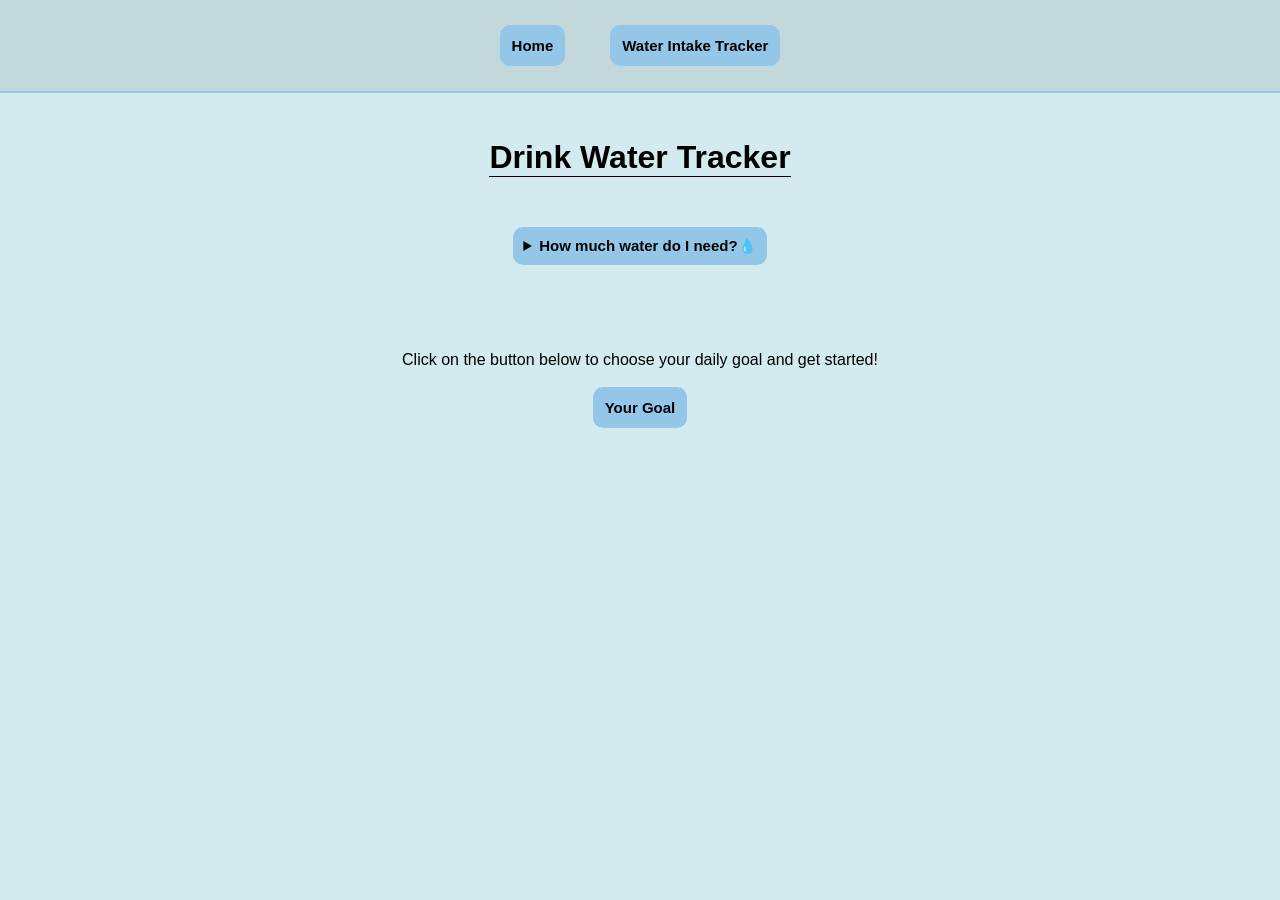
<file: index.html>
<!DOCTYPE html>
<html lang="en">
<head>
    <meta charset="UTF-8">
    <meta name="viewport" content="width=device-width, initial-scale=1.0">
    <title>Drink Water Tracker</title>
    <link rel="stylesheet" href="style.css">
</head>
<body>

    <header>
    <nav>
        <a href="index.html">Home</a>
        <a href="tracking.html">Water Intake Tracker</a>
    </nav>
    </header>


    <main>
        
    <h1>Drink Water Tracker</h1>

    

    <div class="water-info"> 
        <details>
        <summary>How much water do I need?💧</summary>
            <p class="water-text">It is recommended for adults to drink at least 1.5 
                liters of water per day. However, the actual amount 
                varies greatly depending on your lifestyle and diet. 
                For instance, athletes should aim for 2 to 3 
                liters - especially when consuming creatine, 
                as it binds water in the muscles.<br><br> 
                A high-fiber diet also requires a higher fluid intake. 
                A simple and reliable indicator of the optimal intake 
                is the color of your urine: if it is pale yellow to 
                almost clear, you are drinking just the right amount.
            </p>
        </details>
        </div>


        <div class="next">
            <p >Click on the button below to choose your daily goal and get started!</p>
            <a href="goal.html">Your Goal</a>
        </div>

  

     
     <script src="goal.js"></script>
     <script src="tracking.js"></script>

     </main>
</body>
</html>
</file>
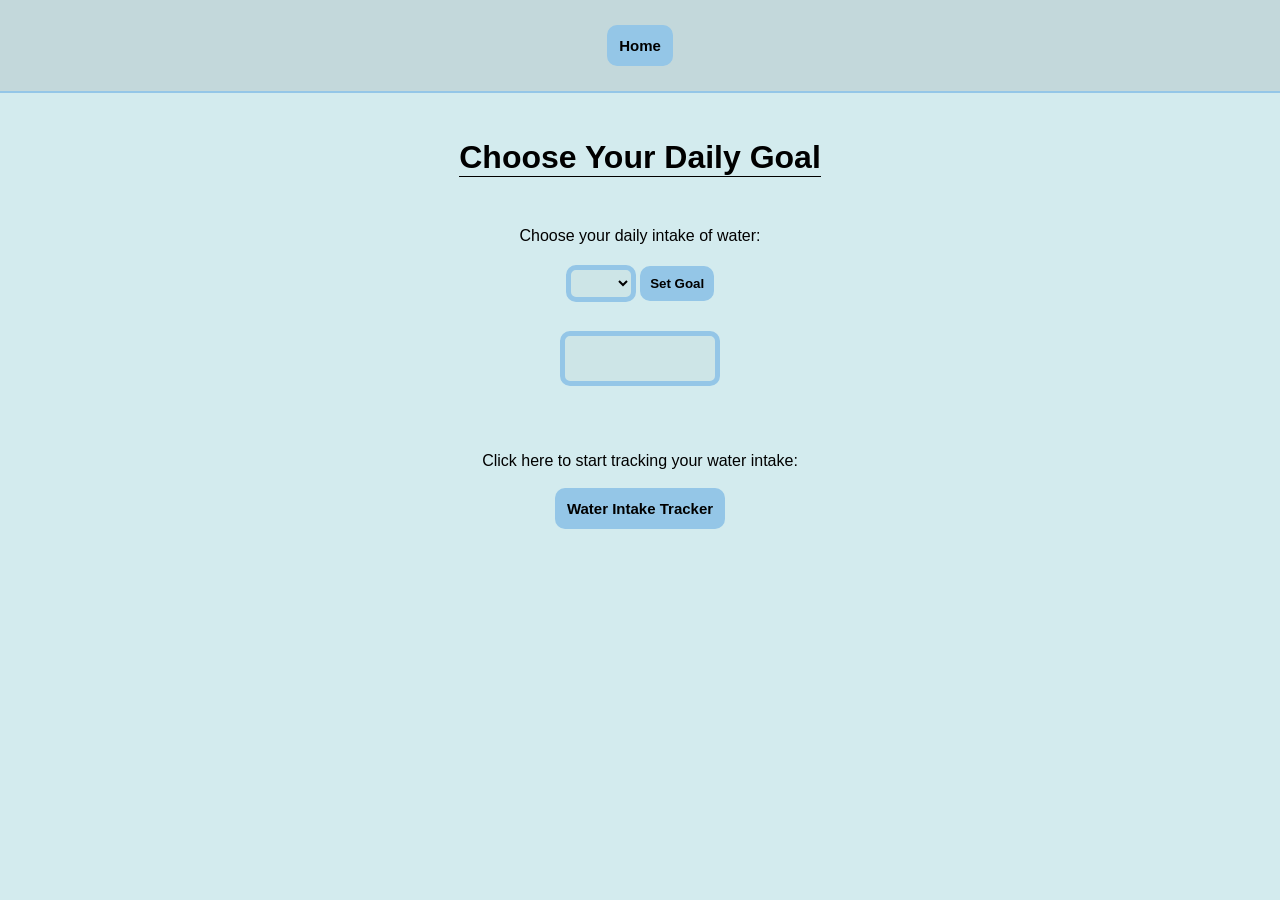
<file: goal.html>
<!DOCTYPE html>
<html lang="en">
<head>
    <meta charset="UTF-8">
    <meta name="viewport" content="width=device-width, initial-scale=1.0">
    <title>Daily Water Goal</title>
    <link rel="stylesheet" href="style.css">
</head>
<body>

    <header>
        <nav>
            <a href="index.html">Home</a>
       </nav>
    </header>


    <main>
        <h1>Choose Your Daily Goal</h1>

          <div class="daily-goal">
            
                <label for="water-amount" >Choose your daily 
                    intake of water:
                </label>
                    <br>
        
        <select id="water-amount" name="water-amount" required>
            <option value="" selected disabled></option>
            <option value="1500">1,5 L</option>
            <option value="2000">2 L</option>
            <option value="2500">2,5 L</option>
            <option value="3000">3 L</option>
            <option value="3500">3,5 L</option>
        </select>

            <button type="button" id="set-goal">Set Goal</button>
            
         </div>



                
         <div id="goalEntry">

         </div>
             


        <div class="next">
            <p>Click here to start tracking your water intake: </p>
            <a href="tracking.html" id="goToTracker">Water Intake Tracker</a>
         </div>


    
     <script src="goal.js"></script>
     <script src="tracking.js"></script>

    </main>

</body>
</html>
</file>
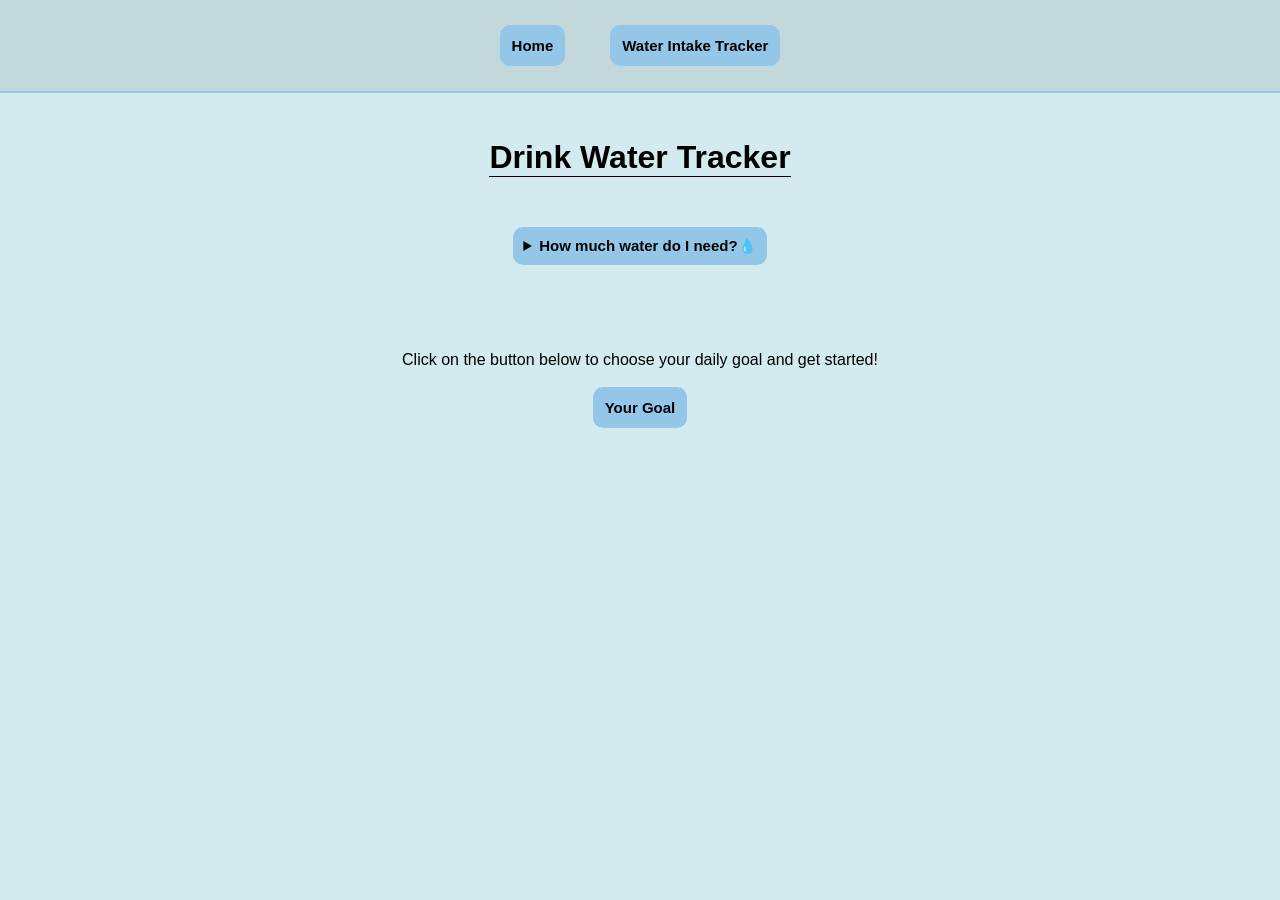
<file: home.html>
<!DOCTYPE html>
<html lang="en">
<head>
    <meta charset="UTF-8">
    <meta name="viewport" content="width=device-width, initial-scale=1.0">
    <title>Drink Water Tracker</title>
    <link rel="stylesheet" href="style.css">
</head>
<body>

    <header>
    <nav>
        <a href="home.html">Home</a>
        <a href="tracking.html">Water Intake Tracker</a>
    </nav>
    </header>


    <main>
        
    <h1>Drink Water Tracker</h1>

    

    <div class="water-info"> 
        <details>
        <summary>How much water do I need?💧</summary>
            <p class="water-text">It is recommended for adults to drink at least 1.5 
                liters of water per day. However, the actual amount 
                varies greatly depending on your lifestyle and diet. 
                For instance, athletes should aim for 2 to 3 
                liters - especially when consuming creatine, 
                as it binds water in the muscles.<br><br> 
                A high-fiber diet also requires a higher fluid intake. 
                A simple and reliable indicator of the optimal intake 
                is the color of your urine: if it is pale yellow to 
                almost clear, you are drinking just the right amount.
            </p>
        </details>
        </div>


        <div class="next">
            <p >Click on the button below to choose your daily goal and get started!</p>
            <a href="goal.html">Your Goal</a>
        </div>

  

     
     <script src="goal.js"></script>
     <script src="tracking.js"></script>

     </main>
</body>
</html>
</file>
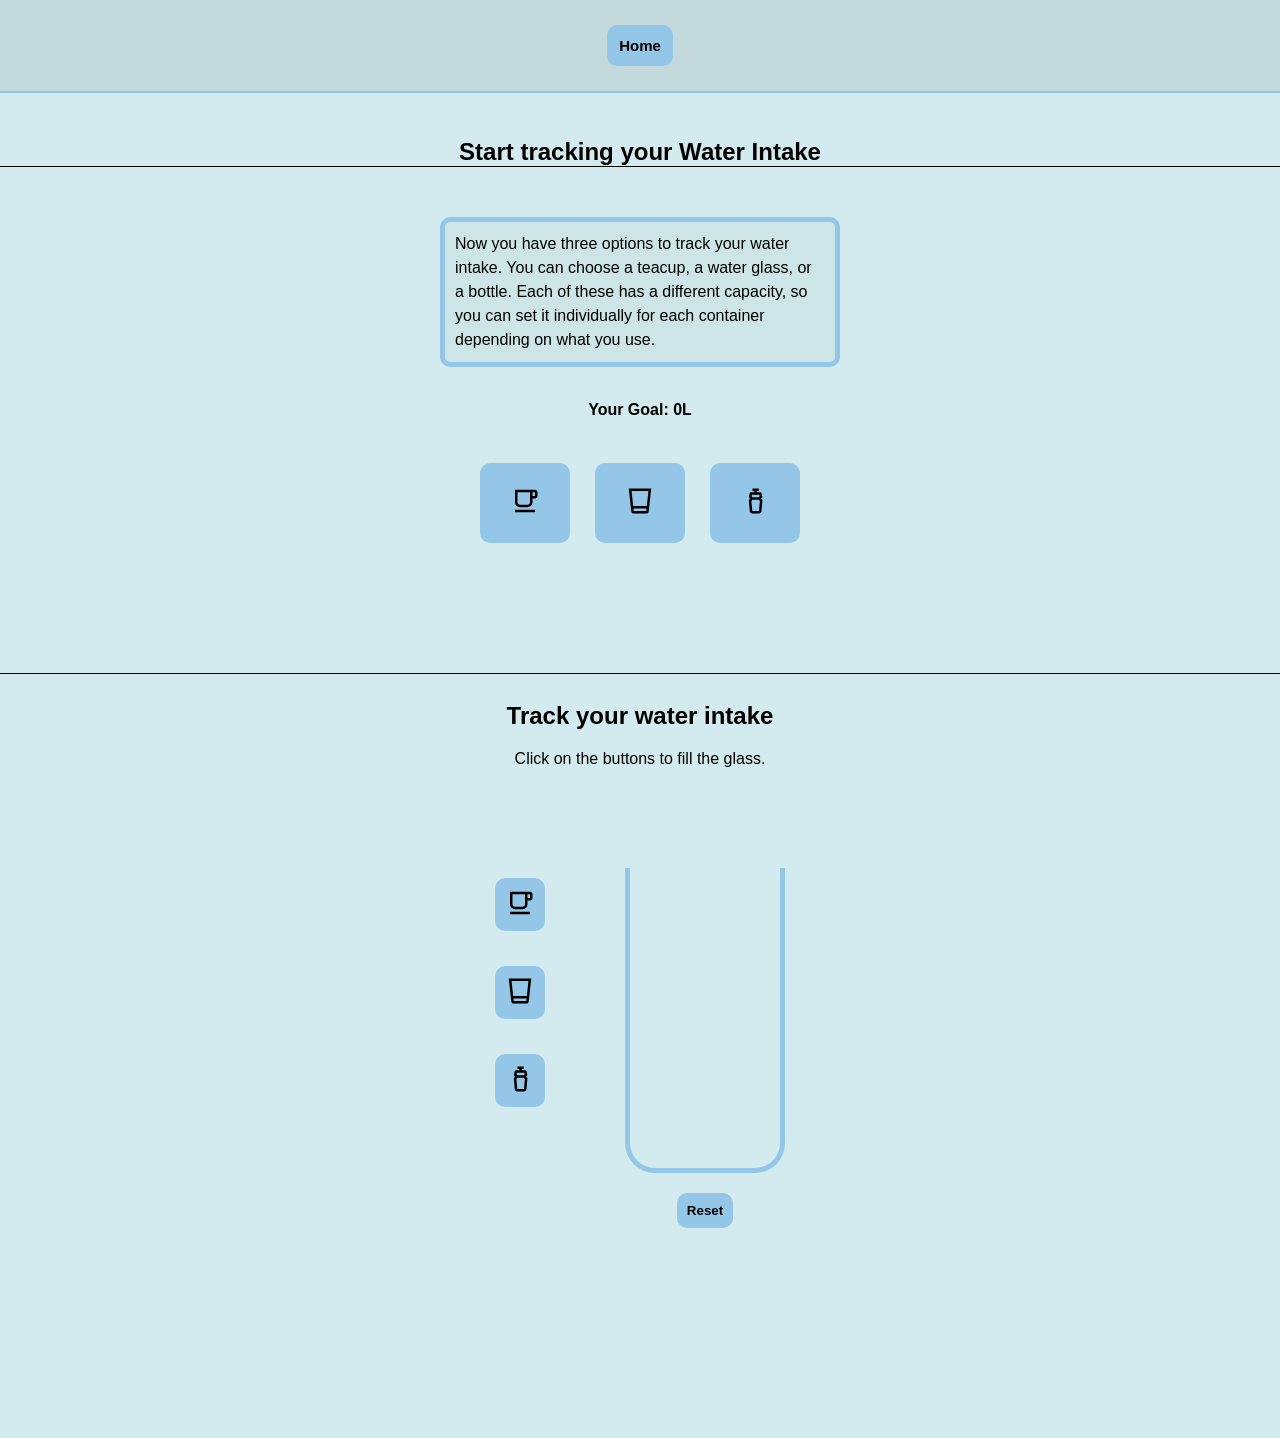
<file: tracking.html>
<!DOCTYPE html>
<html lang="en">
<head>
    <meta charset="UTF-8">
    <meta name="viewport" content="width=device-width, initial-scale=1.0">
    <title>Track Your Water Amount</title>
     <link rel="stylesheet" href="style.css">
</head>



<body>

    <header>
    <nav>
        <a href="index.html">Home</a>
    </nav>
    </header>

    <main>
    <section id="water-tracking">

    <h1>Start tracking your Water Intake</h1>
        
       

        <p class="tracking-text">Now you have three options to track your water intake. 
            You can choose a teacup, a water glass, or a bottle. 
            Each of these has a different capacity, so you can set 
            it individually for each container depending on what you use.</p>

            <br>
             <p id="goal-display"></p>
             <br>


        <div id="tracking-buttons">
            <button type="button" id="cupButton">
            <svg 
                xmlns="http://www.w3.org/2000/svg" 
                height="30px" 
                viewBox="0 -960 960 960" 
                width="30px" 
                fill="#000000">
                <path d="M160-120v-80h640v80H160Zm160-160q-66 0-113-47t-47-113v-400h640q33 0 56.5 23.5T880-760v120q0 33-23.5 56.5T800-560h-80v120q0 66-47 113t-113 47H320Zm0-80h240q33 0 56.5-23.5T640-440v-320H240v320q0 33 23.5 56.5T320-360Zm400-280h80v-120h-80v120ZM320-360h-80 400-320Z"/>
            </svg><br>
                <span id="cup-capacity"></span>
            </button>

            <button type="button" id="glassButton">
            <svg 
                xmlns="http://www.w3.org/2000/svg" 
                height="30px" 
                viewBox="0 -960 960 960" 
                width="30px" 
                fill="#000000">
                <path d="M279-80q-31 0-53.5-20T200-151l-80-729h720l-80 729q-3 31-25.5 51T681-80H279Zm-8-160 9 80h400l9-80H271Zm-8-80h435l52-480H210l53 480Zm8 160h418-418Z"/>
            </svg><br>
                <span id="glass-capacity"></span>
            </button>

            <button type="button" id="bottleButton">
            <svg 
                xmlns="http://www.w3.org/2000/svg" 
                height="30px" 
                viewBox="0 -960 960 960" 
                width="30px" 
                fill="#000000">
                <path d="M607-520H393q-5 12-12 23.5T364-477l29 317h214l29-317q-10-9-17-20t-12-23ZM382-680l-11 44q7 8 12.5 17t9.5 19h214q4-10 9.5-19t12.5-17l-11-44H382Zm11 600q-31 0-54-20.5T313-152l-31-346q-1-10 3.5-18.5T299-530q8-5 14-12t6-17q0-9-4-16.5T303-588q-10-5-15-15.5t-2-21.5l26-105q3-14 14-22t25-8h109v-40h-60v-80h200v80h-60v40h109q14 0 24.5 8t13.5 22l27 105q3 11-2 21.5T697-588q-8 4-12.5 11t-4.5 16q0 11 5.5 18.5T700-530q9 5 14 13.5t4 18.5l-31 345q-3 31-26 52t-54 21H393Zm107-440Zm0-80Z"/>
            </svg><br>
                 <span id="bottle-capacity"></span>
            </button>
        </div>


        <div class="capacity-area">

         <div id="capacity-input" hidden>
                <label for="capacity">Capacity:</label>

                <input
                    type="number"
                    id="capacity"
                    min="1"
                    placeholder="ml"
                >

                <button type="button" id="save-capacity">
                    Save
                </button>

                <button type="button" id="quitButton">
                    Quit
                </button>

                
        </div>
        </div>

           <hr>

         </section>
          



         
         <section id="trackingFunction">

            <h2>Track your water intake</h2>
            <p id="buttonInfo">Click on the buttons to fill the glass.</p>

    <div class="tracker-area">

        <div class="tracker-buttons">
              <button type="button" id="trackCupButton">
            <svg 
                xmlns="http://www.w3.org/2000/svg" 
                height="30px" 
                viewBox="0 -960 960 960" 
                width="30px" 
                fill="#000000">
                <path d="M160-120v-80h640v80H160Zm160-160q-66 0-113-47t-47-113v-400h640q33 0 56.5 23.5T880-760v120q0 33-23.5 56.5T800-560h-80v120q0 66-47 113t-113 47H320Zm0-80h240q33 0 56.5-23.5T640-440v-320H240v320q0 33 23.5 56.5T320-360Zm400-280h80v-120h-80v120ZM320-360h-80 400-320Z"/>
            </svg><br>
                <span id="track-cup-capacity"></span>
            </button>
           

            <button type="button" id="trackGlassButton">
            <svg 
                xmlns="http://www.w3.org/2000/svg" 
                height="30px" 
                viewBox="0 -960 960 960" 
                width="30px" 
                fill="#000000">
                <path d="M279-80q-31 0-53.5-20T200-151l-80-729h720l-80 729q-3 31-25.5 51T681-80H279Zm-8-160 9 80h400l9-80H271Zm-8-80h435l52-480H210l53 480Zm8 160h418-418Z"/>
            </svg><br>
                <span id="track-glass-capacity"></span>
            </button>
            

            <button type="button" id="trackBottleButton">
            <svg 
                xmlns="http://www.w3.org/2000/svg" 
                height="30px" 
                viewBox="0 -960 960 960" 
                width="30px" 
                fill="#000000">
                <path d="M607-520H393q-5 12-12 23.5T364-477l29 317h214l29-317q-10-9-17-20t-12-23ZM382-680l-11 44q7 8 12.5 17t9.5 19h214q4-10 9.5-19t12.5-17l-11-44H382Zm11 600q-31 0-54-20.5T313-152l-31-346q-1-10 3.5-18.5T299-530q8-5 14-12t6-17q0-9-4-16.5T303-588q-10-5-15-15.5t-2-21.5l26-105q3-14 14-22t25-8h109v-40h-60v-80h200v80h-60v40h109q14 0 24.5 8t13.5 22l27 105q3 11-2 21.5T697-588q-8 4-12.5 11t-4.5 16q0 11 5.5 18.5T700-530q9 5 14 13.5t4 18.5l-31 345q-3 31-26 52t-54 21H393Zm107-440Zm0-80Z"/>
            </svg><br>
                 <span id="track-bottle-capacity"></span>
            </button>
        </div>




        <div class="water-progress">

        <div id="water-glass">
            <div id="water-fill"></div>
            <br>
               
         </div>
            <button type="button" id="resetButton">Reset</button>
          

        </div>





    </div>
         </section>

        
     
     <script src="goal.js"></script>
     <script src="tracking.js"></script>
     </main>



</body>
</html>
</file>
<file: style.css>
body {
    font-family: Arial, sans-serif;
    background: rgb(211, 235, 238);
     margin: 0;
}

header {
    width: 100%;
}

main {
    width: 100%;
    display: flex;
    flex-direction: column;
    align-items: center;
}

.water-info {
    margin-bottom: 20px;
}

button, details, select{
     cursor: pointer;
}

a {
  background-color: #94c6e7;
  color: black;
  font-size: 15px;
  padding: 10px;
  border-radius: 10px;
  margin: 10px;
  text-decoration: none;
  border: 2px solid transparent;
  font-weight: bold;
}

a:hover {
 border: 2px solid black;
}

button {
  background-color: #94c6e7;
  margin: 10px 0px 10px 0px;
  border: 2px solid transparent;
  padding: 8px;
  border-radius: 10px;
  color: black;
  font-weight: bold;
}

button:hover {
    border: 2px solid black;
    
}

nav {
   width: 100%;

    background-color: rgb(195, 216, 219);
    border-bottom: 2px solid #94c6e7;

    display: flex;
    justify-content: center;
    gap: 25px;

    padding: 15px 0;
    margin-bottom: 25px;
  
}

summary {
  background-color: #94c6e7;
  color: black;
  font-size: 15px;
  padding: 10px;
  border-radius: 10px;
  margin: 10px;
  text-decoration: none;
  border: 0px solid black;
  font-weight: bold;
  width: 200px;
 
}

.water-text {
    width: 90%;
    max-width: 600px;
    margin: 30px auto;
}

.water-info details {
    width: 100%;
}

.water-info summary {
    width: fit-content;
    margin: 0 auto;
}

.water-text {
    line-height: 1.5;
    text-align: left;
    margin: 20px auto 0;
    border: 5px solid #94c6e7;
    border-radius: 10px;
    background-color: rgb(205, 229, 231);
    padding: 10px;
    cursor: text;
}

#goalEntry {
    line-height: 1.5;
    text-align: center;
    margin: 20px auto 0;
    border: 5px solid #94c6e7;
    border-radius: 10px;
    background-color: rgb(205, 229, 231);
    padding: 10px;
    width: 130px;
    height: 25px;
    font-weight: bold;

}

.next {
  margin: 50px;
  text-align: center;
}

.next p {
  margin-bottom: 30px;
}

.daily-goal {
  text-align: center;
  
}

select {
  
  line-height: 1.5;
    text-align: left;
    margin: 20px auto 0;
    border: 5px solid #94c6e7;
    border-radius: 10px;
    background-color: rgb(205, 229, 231);
    padding: 5px;
    cursor: pointer;
}

#goal-display {
  font-weight: bold;
}

#water-tracking {
 text-align: center;
  width: 100%;
}

.tracking-text {
    line-height: 1.5;
    text-align: left;
    margin: 20px auto 0;
    border: 5px solid #94c6e7;
    border-radius: 10px;
    background-color: rgb(205, 229, 231);
    padding: 10px;
    cursor: text;
    width: 400px;
    max-width: 600px;
    box-sizing: border-box;
}

h1 {
  border-bottom: 1px solid black;
  margin-bottom: 50px;
}

#tracking-buttons {
   display: flex;
    justify-content: center;
    gap: 25px;
   
}

#cupButton, #glassButton, #bottleButton {
    width: 90px;
    height: 80px;
}

hr {
  border: none;
  border-top: 1px solid black;
  margin-top: 50px;
}

.capacity-area {
    height: 70px;
}

#water-glass {
    width: 150px;
    height: 300px;

    border: 5px solid #94c6e7;
    border-top: none;

    border-radius: 0 0 30px 30px;

    display: flex;
    align-items: flex-end;

    /*Verhindert, dass das "Wasser" über das Glas hinausragt*/
    overflow: hidden;
}

#water-fill {
    width: 100%;
    height: 0%;
    background-color: #94c6e7;

    /*Bestimmt in welcher Geschwindigkeit die Anzeige gefüllt wird*/
    transition: height 0.5s ease;
}

.tracker-area {
    display: flex;
    align-items: flex-start;
    justify-content: center;
    gap: 80px;
}

.tracker-buttons {
    display: flex;
    flex-direction: column;
    gap: 15px;
}

#buttonInfo {
  margin-bottom: 100px;
}

#trackingFunction {
  width: 100%;
  text-align: center;
  margin-bottom: 200px;
}

#resetButton {
 margin-top: 20px;
}

@media (max-width: 600px) {

    .tracking-text {
        width: 90%;
        max-width: none;
    }

}
</file>
